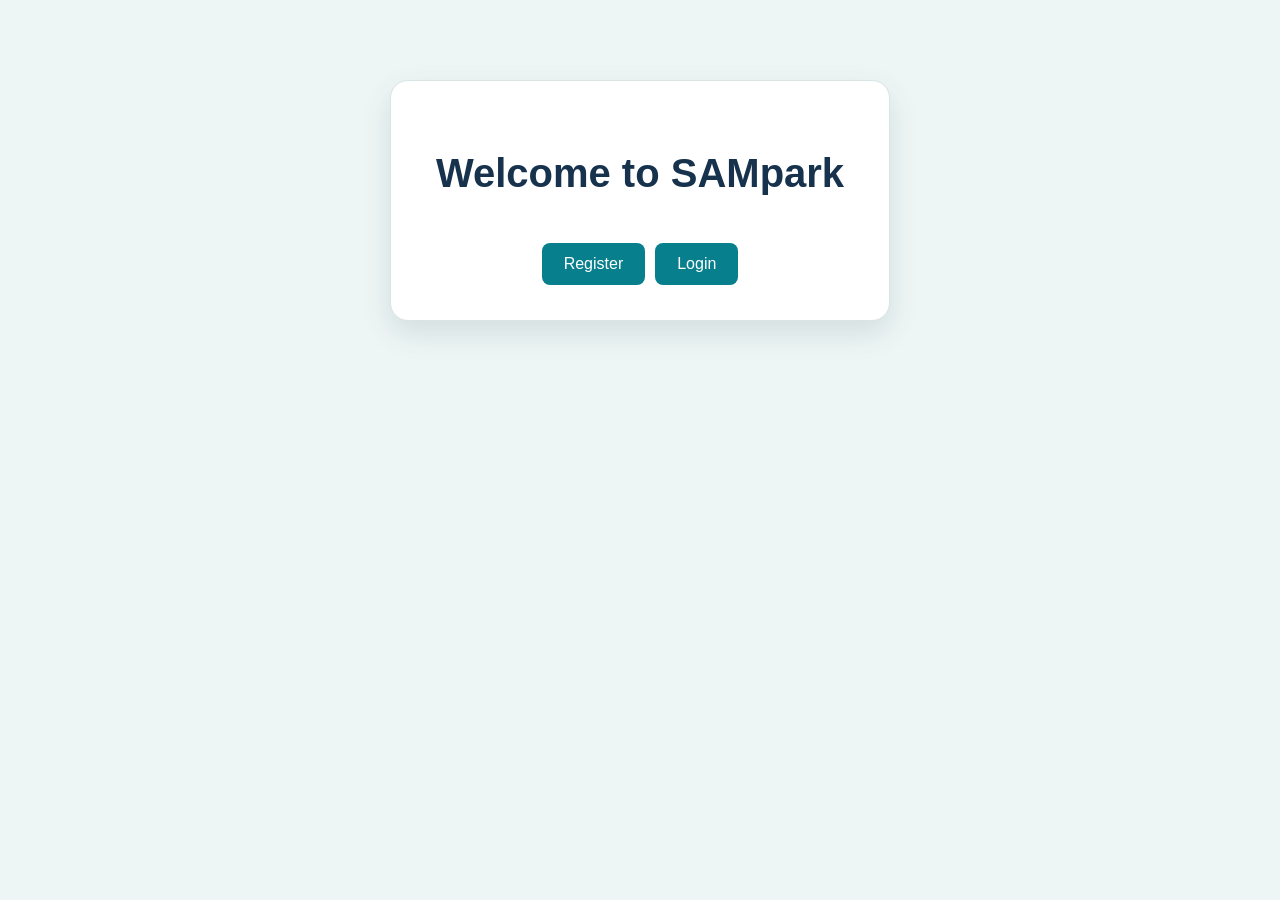
<file: templates/index.html>
<!DOCTYPE html>
<html lang="en">
<head>
    <meta charset="UTF-8">
    <meta name="viewport" content="width=device-width, initial-scale=1.0">
    <title>SAMpark</title>
    <link rel="stylesheet" href="/static/style.css">
</head>
<body>
    <div id="container">
        <h1>Welcome to SAMpark</h1>

        <!-- <p>Privacy protected vehicle contact system</p> -->

        
        <div id="button">
            <a href="/register">
                <button class="button">Register</button>
            </a>
            
            <a href="/login">
                <button class="button">Login</button>
            </a>
        </div>
    </div>
</body>
</html>
</file>
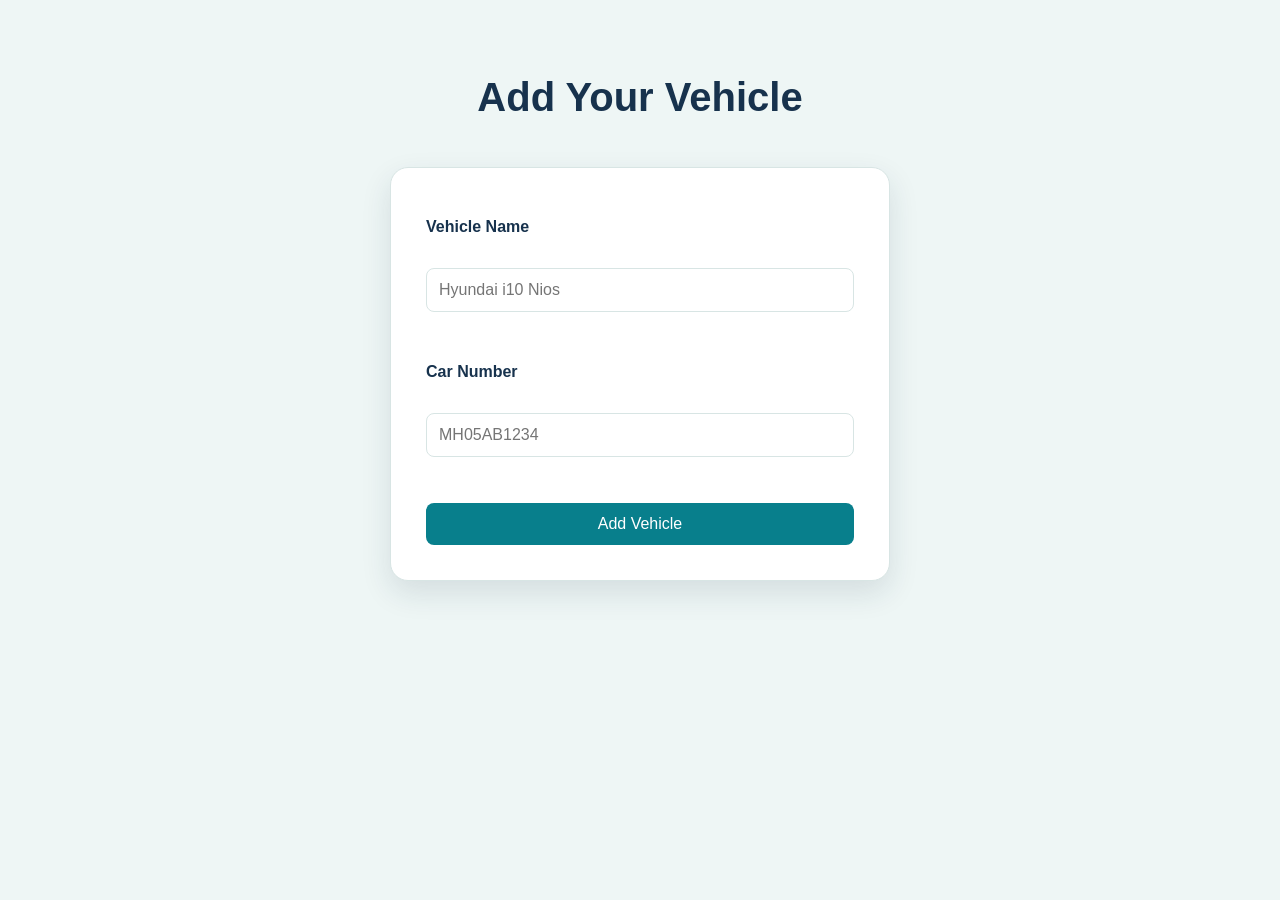
<file: templates/add_vehicle.html>
<!DOCTYPE html>
<html lang="en">
<head>
    <meta charset="UTF-8">
    <meta name="viewport" content="width=device-width, initial-scale=1.0">
    <title>Document</title>
</head>
<body>
    <!DOCTYPE html>
<html lang="en">

<head>

    <meta charset="UTF-8">

    <meta name="viewport" content="width=device-width, initial-scale=1.0">

    <title>Add Vehicle - SAMpark</title>

    <link rel="stylesheet" href="/static/style.css">

</head>

<body>
    
    <h1>Add Your Vehicle</h1>

    <form action="/vehicle/add" method="POST">

        <label>Vehicle Name</label>

        <br>

        <input
            type="text"
            name="vehicle_name"
            placeholder="Hyundai i10 Nios"
            required
        >

        <br><br>


        <label>Car Number</label>

        <br>

        <input
            type="text"
            name="registration_number"
            placeholder="MH05AB1234"
            required
        >

        <br><br>


        <button type="submit">
            Add Vehicle
        </button>

    </form>

</body>

</html>
</body>
</html>
</file>
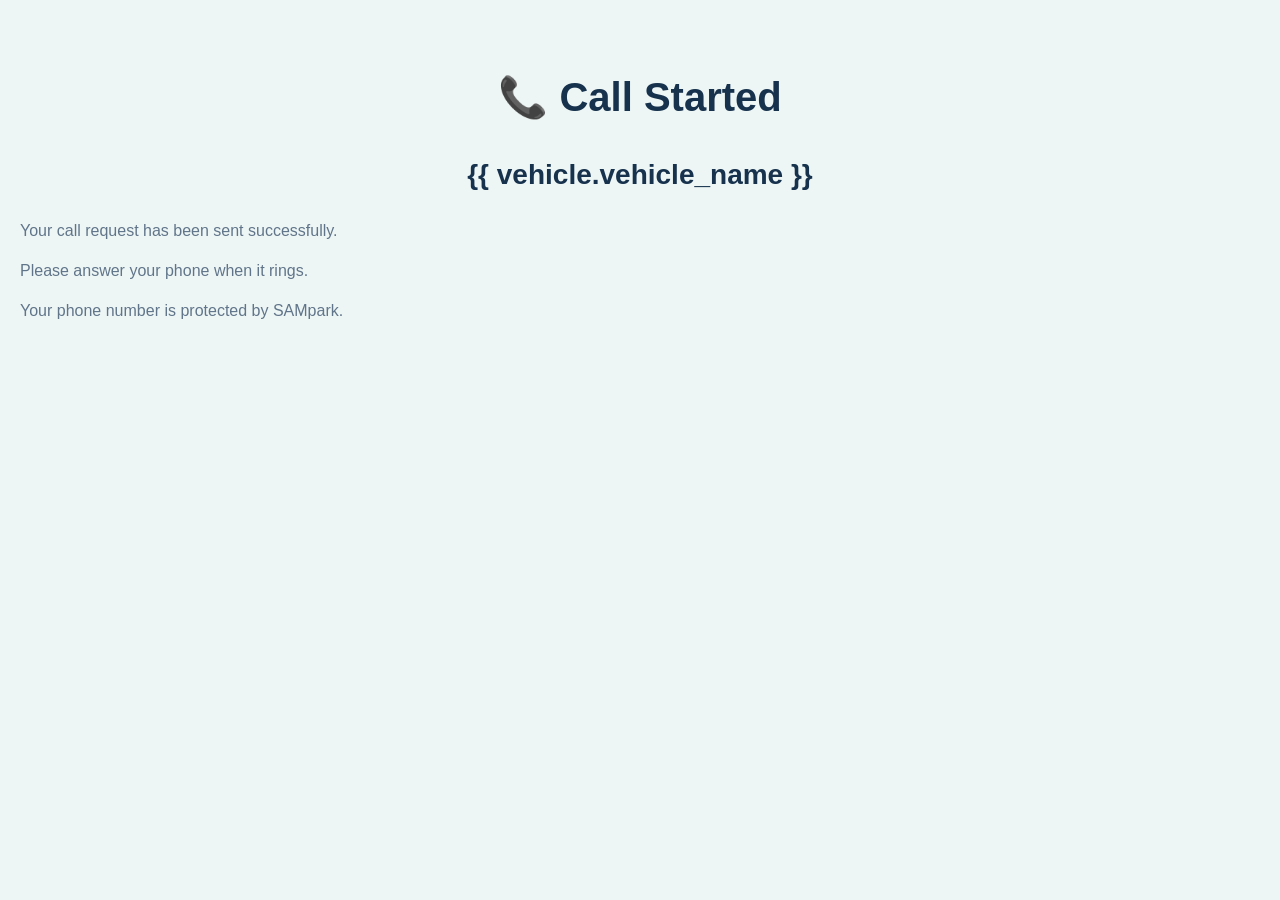
<file: templates/call_requested.html>
<!DOCTYPE html>
<html lang="en">

<head>

    <meta charset="UTF-8">

    <meta
        name="viewport"
        content="width=device-width, initial-scale=1.0"
    >

    <title>Call Requested - SAMpark</title>

    <link rel="stylesheet" href="/static/style.css">

</head>

<body>

    <h1>📞 Call Started</h1>

    <h2>{{ vehicle.vehicle_name }}</h2>

    <p>
        Your call request has been sent successfully.
    </p>

    <p>
        Please answer your phone when it rings.
    </p>

    <p>
        Your phone number is protected by SAMpark.
    </p>

</body>

</html>
</file>
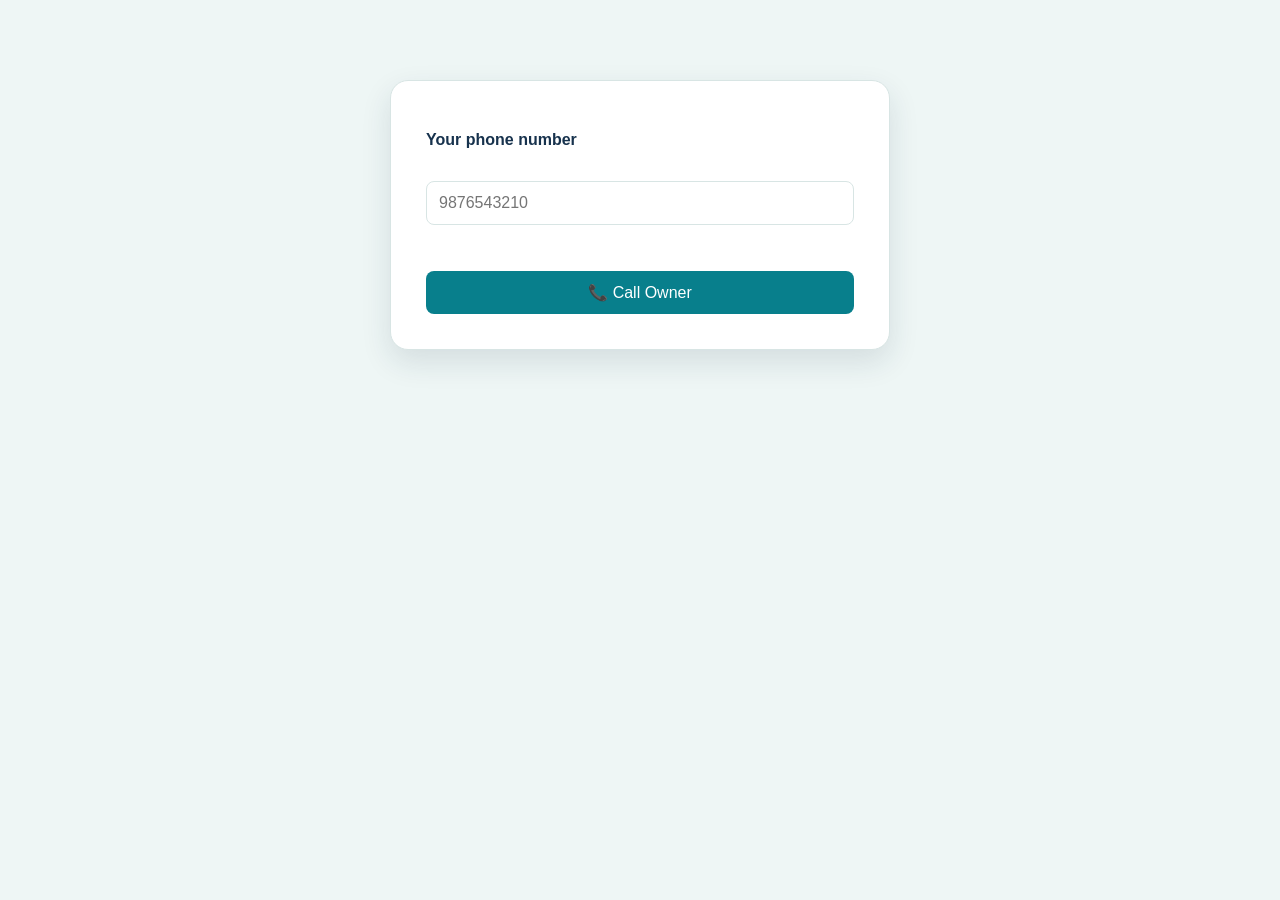
<file: templates/contact.html>
<!DOCTYPE html>
<html lang="en">

<head>

    <meta charset="UTF-8">

    <meta name="viewport" content="width=device-width, initial-scale=1.0">

    <title>Contact Vehicle Owner - SAMpark</title>

    <link rel="stylesheet" href="/static/style.css">

</head>

<body>

    <form action="/call/{{ vehicle.qr_token }}" method="POST">

    <label>Your phone number</label>

    <br>

    <input
        type="tel"
        name="caller_phone"
        placeholder="9876543210"
        required
    >

    <br><br>

    <button type="submit">
        📞 Call Owner
    </button>

</form>

</body>

</html>
</file>
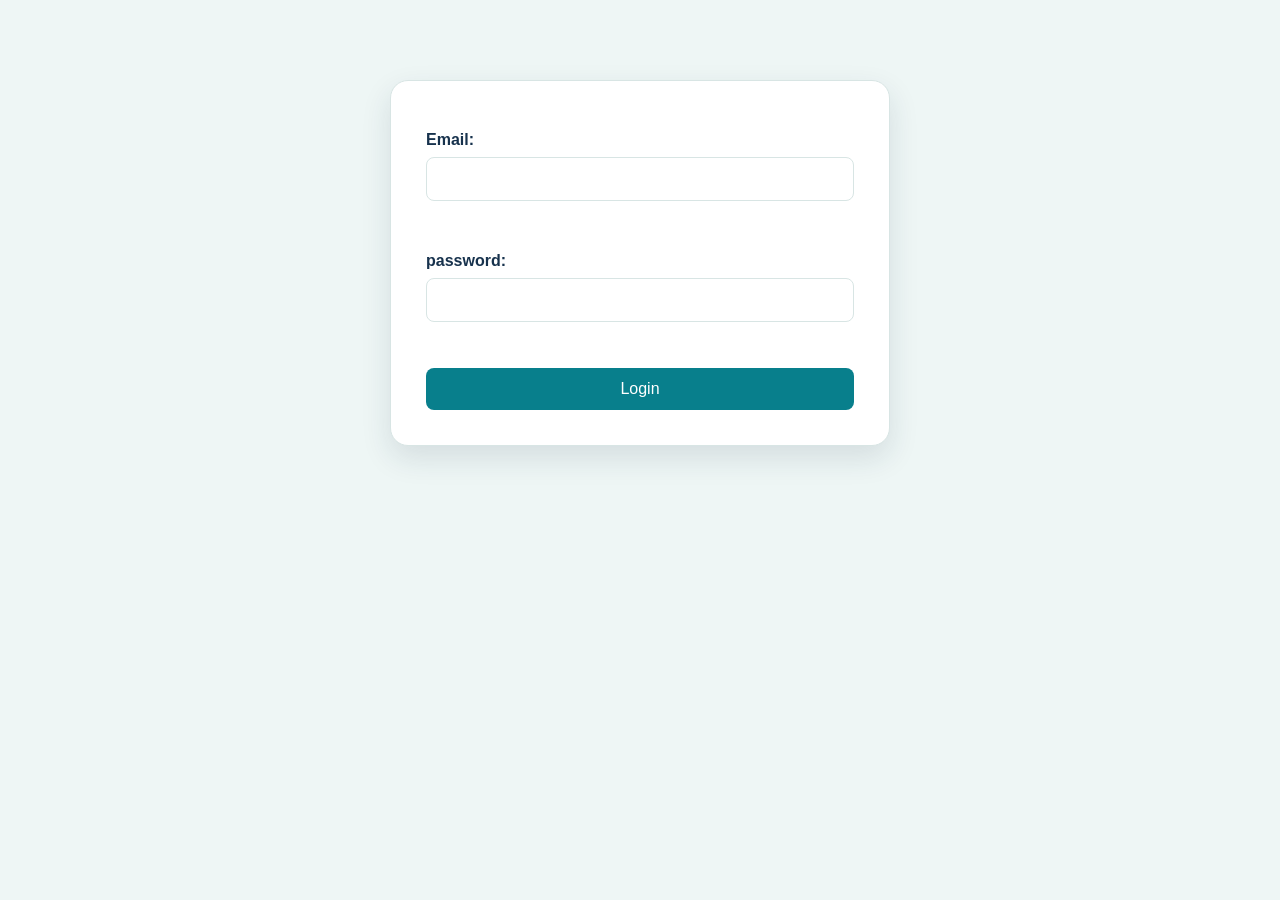
<file: templates/login.html>
<!DOCTYPE html>
<html lang="en">
<head>
    <meta charset="UTF-8">
    <meta name="viewport" content="width=device-width, initial-scale=1.0">
    <title>Login</title>
    <link rel="stylesheet" href="/static/style.css">
</head>
<body>
    <form action="/login" method="POST">
        <label for="">
            Email:
        </label>
        <input type="email" name="email">
        <br>
        <br>
        <label for="">
            password:
        </label>
        <input type="password" name="password">

        <br>
        <br>
        <button>Login</button>
    </form>
</body>
</html>
</file>
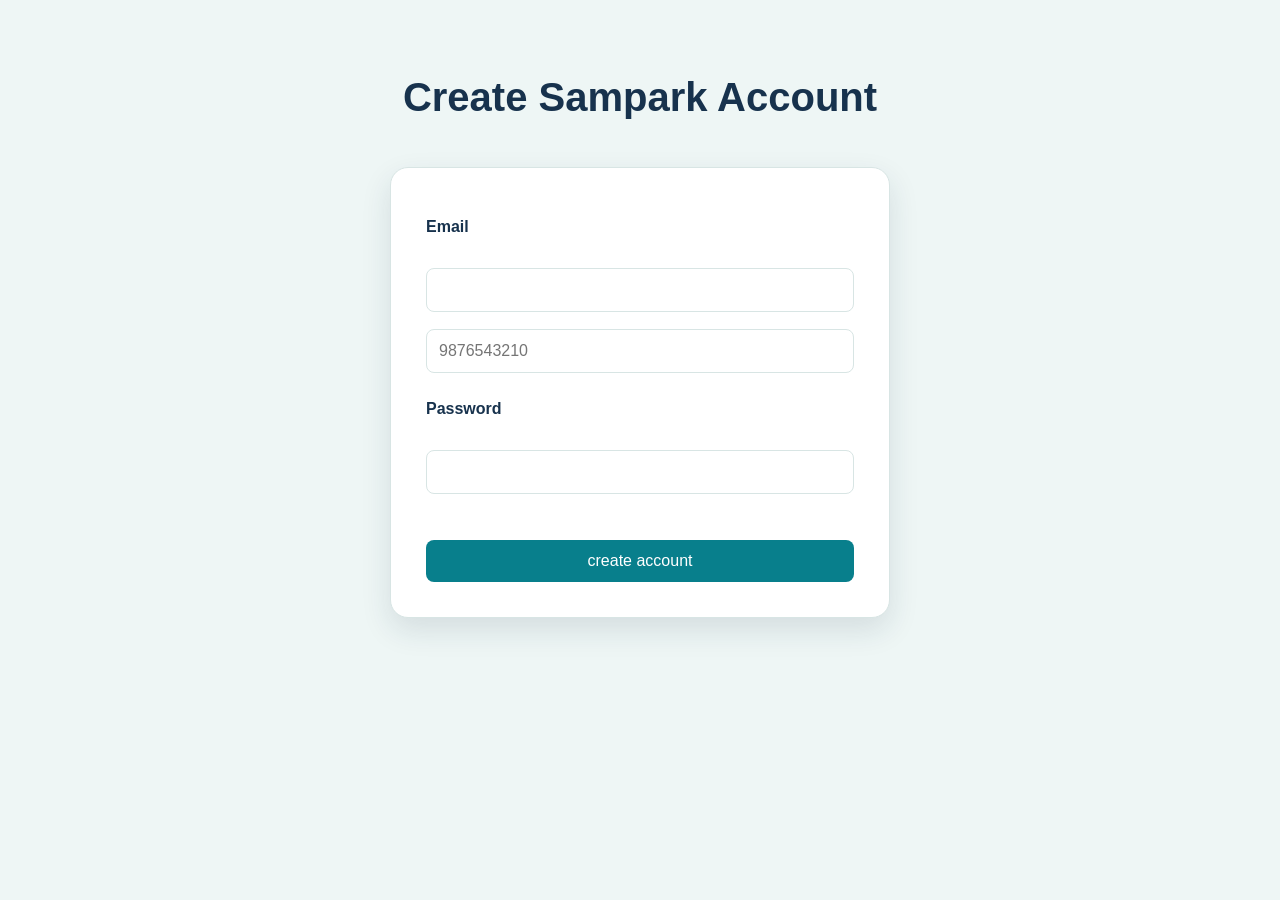
<file: templates/register.html>
<!DOCTYPE html>
<html lang="en">
<head>
    <meta charset="UTF-8">
    <meta name="viewport" content="width=device-width, initial-scale=1.0">
    <title>register</title>
    <link rel="stylesheet" href="/static/style.css">
</head>
<body>
    <h1>Create Sampark Account</h1>

    <form action="/register" method="post">

        <div>
            <label>Email</label>
            <br>
            <input type="email" name="email"  required>
        </div>

        <input type="tel" name="phone" placeholder="9876543210" maxlength="10" required>
        
        <div>
            <label>Password</label>
            <br>
            <input type="password" name="password"  required>
        </div>

        

        <br>

        <button type="submit">
            create account
        </button>


    </form>
</body>
</html>
</file>
<file: static/style.css>
* {
    box-sizing: border-box;
}

body {
    margin: 0;
    padding: 40px 20px;
    color: #17324d;
    background-color: #eef6f5;
    font-family: Arial, sans-serif;
    line-height: 1.5;
}

h1,
h2,
h3,
h4 {
    color: #17324d;
}

h1 {
    text-align: center;
    font-size: 40px;
}

h2 {
    text-align: center;
    font-size: 28px;
}

h3 {
    width: 700px;
    max-width: 100%;
    margin: 30px auto 15px;
}

h4 {
    margin-bottom: 5px;
    color: #087f8c;
}

p {
    color: #60758a;
}

#container,
form {
    width: 500px;
    max-width: 100%;
    margin: 40px auto;
    padding: 35px;
    border: 1px solid #d8e5e4;
    border-radius: 18px;
    background-color: white;
    box-shadow: 0 12px 30px rgba(23, 50, 77, 0.12);
}

#container {
    text-align: center;
}

#container h1 {
    margin-bottom: 30px;
}

#button {
    display: flex;
    justify-content: center;
    gap: 10px;
}

button,
.button {
    padding: 12px 22px;
    border: 0;
    border-radius: 8px;
    color: white;
    background-color: #087f8c;
    cursor: pointer;
    font-size: 16px;
    text-decoration: none;
}

button:hover,
.button:hover {
    background-color: #05606a;
}

label {
    display: block;
    margin-top: 12px;
    color: #17324d;
    font-weight: bold;
}

input {
    width: 100%;
    margin: 5px 0 12px;
    padding: 12px;
    border: 1px solid #d8e5e4;
    border-radius: 8px;
    font-size: 16px;
}

input:focus {
    border-color: #087f8c;
    outline: 2px solid #b8e0df;
}

form button {
    width: 100%;
    margin-top: 10px;
}

hr {
    width: 700px;
    max-width: 100%;
    margin: 20px auto;
    border: 0;
    border-top: 1px solid #d8e5e4;
}

body > p:first-child {
    width: 700px;
    max-width: 100%;
    margin: 0 auto;
    padding: 12px 18px;
    border-left: 4px solid #ef765f;
    color: #17324d;
    background-color: white;
}

body > div {
    width: 700px;
    max-width: 100%;
    margin: 15px auto;
    padding: 20px;
    border: 1px solid #d8e5e4;
    border-radius: 12px;
    background-color: white;
}

body > div button {
    margin-top: 10px;
}

a {
    color: #087f8c;
}

#qrcode {
    width: 290px;
    max-width: 100%;
    margin: 20px auto;
    padding: 20px;
    border-radius: 12px;
    background-color: white;
    box-shadow: 0 12px 30px rgba(23, 50, 77, 0.12);
}

.qr-page {
    width: 800px;
    max-width: 100%;
    margin: 0 auto;
}

.qr-page h1 {
    margin-bottom: 5px;
    font-size: 30px;
}

.qr-page h2 {
    margin: 0;
    font-size: 20px;
}

.registration {
    text-align: center;
}

.qr-layout {
    display: flex;
    align-items: stretch;
    gap: 12px;
    margin-top: 15px;
    padding: 12px;
    border: 1px solid #d8e5e4;
    border-radius: 12px;
    background-color: white;
    box-shadow: 0 12px 30px rgba(23, 50, 77, 0.12);
}

.qr-box,
.guide-box {
    flex: 1;
    padding: 5px;
}

.qr-box h3,
.guide-box h3 {
    width: auto;
    margin: 0 0 8px;
    font-size: 19px;
    text-align: center;
}

.qr-box #qrcode {
    width: 270px;
    margin: 5px auto;
    padding: 10px;
    box-shadow: none;
}

.guide-box ol {
    margin: 0;
    padding-left: 20px;
    color: #60758a;
    font-size: 13px;
}

.guide-box li {
    margin: 5px 0;
}

.note {
    margin-top: 25px;
    padding: 12px;
    border-left: 4px solid #ef765f;
    background-color: #fff5f2;
}

.qr-url-title,
.qr-url {
    text-align: center;
}

.qr-url {
    overflow-wrap: break-word;
}
</file>
